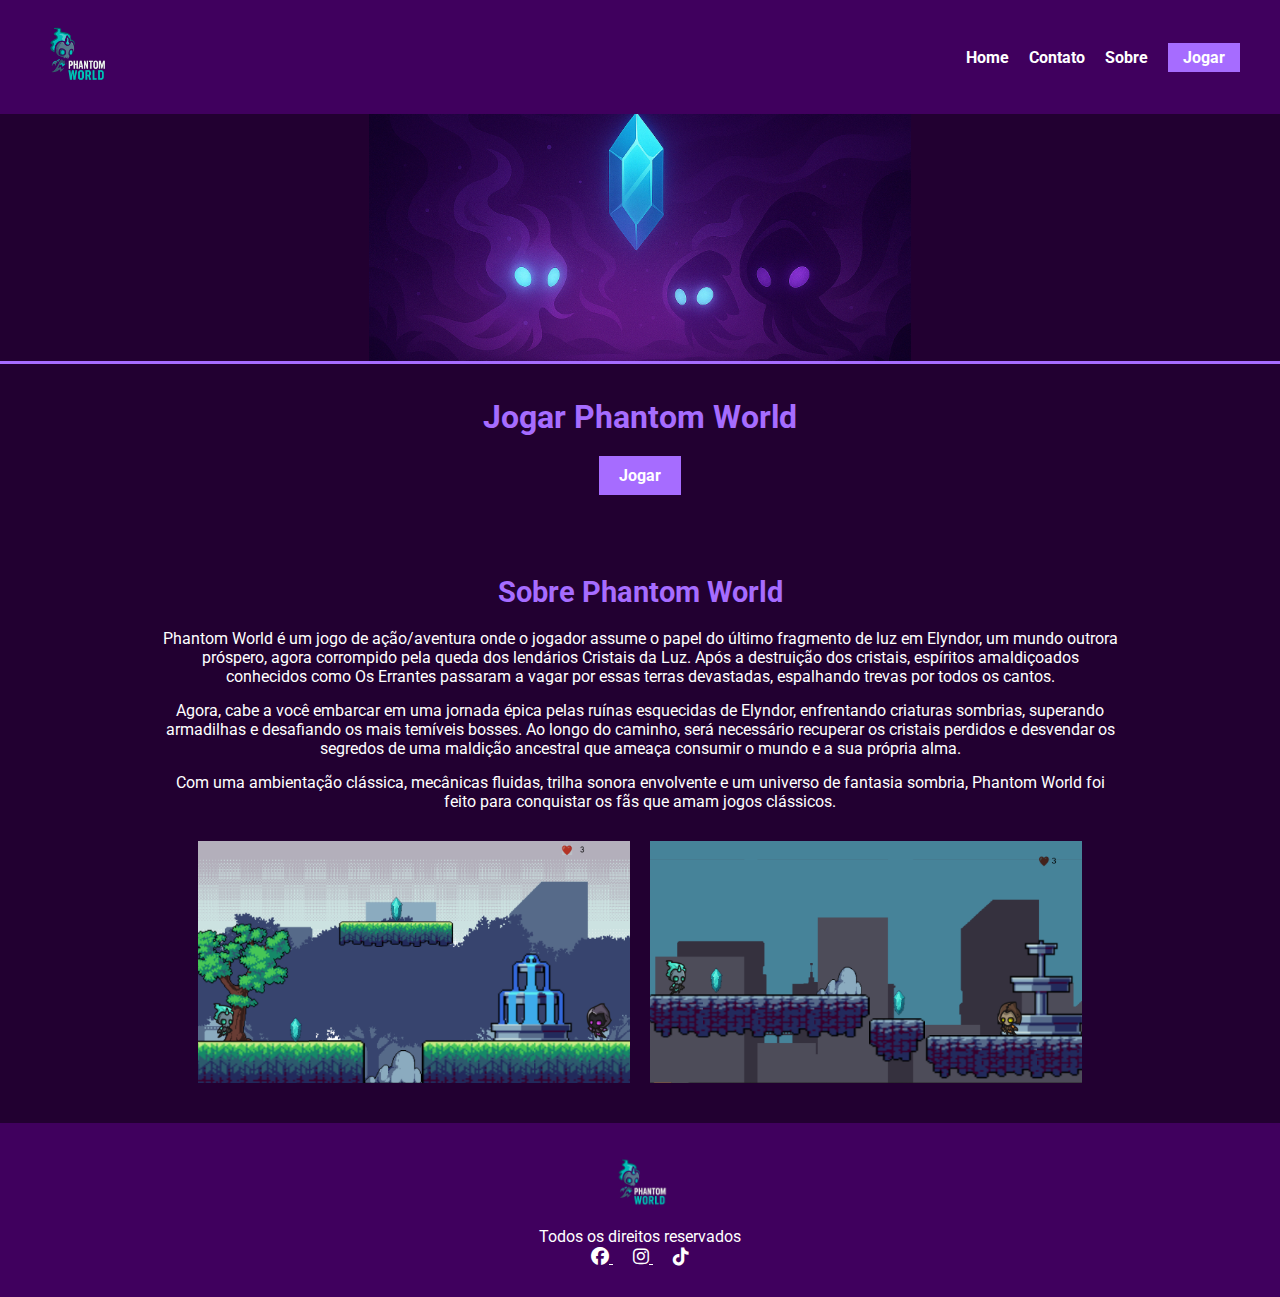
<file: index.html>
<!DOCTYPE html>
<html lang="pt-br">
<head>
    <!-- Configurações básicas do documento -->
    <meta charset="UTF-8">
    <meta name="viewport" content="width=device-width, initial-scale=1.0">
    <title>Phantom World</title>

    <!-- Font Awesome para ícones -->
    <link rel="stylesheet" href="https://cdnjs.cloudflare.com/ajax/libs/font-awesome/6.5.0/css/all.min.css">

    <!-- Fontes do Google -->
    <link rel="preconnect" href="https://fonts.googleapis.com">
    <link rel="preconnect" href="https://fonts.gstatic.com" crossorigin>
    <link href="https://fonts.googleapis.com/css2?family=Roboto:wght@400;700&display=swap" rel="stylesheet">

    <!-- CSS do projeto -->
    <link href="css/style.css" rel="stylesheet">

    <!-- Ícone da aba do navegador -->
    <link href="images/icone.png" rel="shortcut icon">
</head>

<body>
    <!-- Header / Cabeçalho do site -->
    <header class="header">
        <div class="container">
            <!-- Logo -->
            <a href="index.html" title="Home" class="header-logo">
                <img src="images/logo.png" alt="Phantom World">
            </a>
            
            <!-- Menu mobile (ícone de hamburguer) -->
            <a href="#" onclick="mostrarMenu()" class="header-menu">
                <i class="fas fa-bars"></i>
            </a>

            <!-- Navegação -->
            <nav class="header-nav">
                <ul>
                    <li><a href="#" title="Home">Home</a></li>
                    <li><a href="contato.html" title="Contato">Contato</a></li>
                    <li><a href="#sobre" title="Sobre">Sobre</a></li>
                    <li><a href="jogo.html" title="Jogar" class="header-btn">Jogar</a></li>
                </ul>
            </nav>
        </div>
    </header>

    <!-- Banner Mobile (visível apenas em telas menores) -->
    <div class="banner-mobile">
        <img src="images/banner-mobile.png" alt="Phantom">
        <h1>Jogue agora Phantom World</h1>
        <p>
            <a href="jogo.html" title="Jogar" class="btn">Jogar</a>
        </p>
    </div>

    <!-- Banner Desktop (visível apenas em telas maiores) -->
    <div class="banner-desktop">
        <section class="flex">
            <div class="col" style="text-align: center;">
                <img src="images/banner-desktop.png" alt="Phantom">
                <h1>Jogar Phantom World</h1>
                <p>
                    <a href="jogo.html" title="Jogar" class="btn">Jogar</a>
                </p>
            </div>
        </section>
    </div>

    <!-- Seção Sobre o jogo -->
    <section id="sobre">
        <h2>Sobre Phantom World</h2>
        <p>Phantom World é um jogo de ação/aventura onde o jogador assume o papel do último fragmento de luz em Elyndor, um mundo outrora próspero, agora corrompido pela queda dos lendários Cristais da Luz. Após a destruição dos cristais, espíritos amaldiçoados conhecidos como Os Errantes passaram a vagar por essas terras devastadas, espalhando trevas por todos os cantos.</p>
        <p>Agora, cabe a você embarcar em uma jornada épica pelas ruínas esquecidas de Elyndor, enfrentando criaturas sombrias, superando armadilhas e desafiando os mais temíveis bosses. Ao longo do caminho, será necessário recuperar os cristais perdidos e desvendar os segredos de uma maldição ancestral que ameaça consumir o mundo e a sua própria alma.</p>
        <p>Com uma ambientação clássica, mecânicas fluidas, trilha sonora envolvente e um universo de fantasia sombria, Phantom World foi feito para conquistar os fãs que amam jogos clássicos.</p>

        <!-- Imagens ilustrativas da seção sobre -->
        <div class="sobre-imagem">
            <img src="images/Fase 1.png" alt="Fase 1" class="sobre-img">
            <img src="images/Fase 2.png" alt="Fase 2" class="sobre-img">
        </div>
    </section>

    <!-- Rodapé -->
    <footer class="footer">
        <div class="container center">
            <p>
                <img src="images/logo.png" alt="Phantom World">
            </p>
            <p>Todos os direitos reservados</p>
            <p class="redes">
                <!-- Ícones de redes sociais -->
                <a href="#" title="Facebook">
                    <i class="fab fa-facebook"></i>
                </a>
                <a href="#" title="Instragram">
                    <i class="fab fa-instagram"></i>
                </a>
                <a href="#" title="TikTok">
                    <i class="fab fa-tiktok"></i>
                </a>
            </p>
        </div>
    </footer>

    <!-- Script do menu mobile -->
    <script>
        function mostrarMenu() {
            document.querySelector(".header-nav").classList.toggle("active");
        }
    </script>
</body>
</html>
</file>
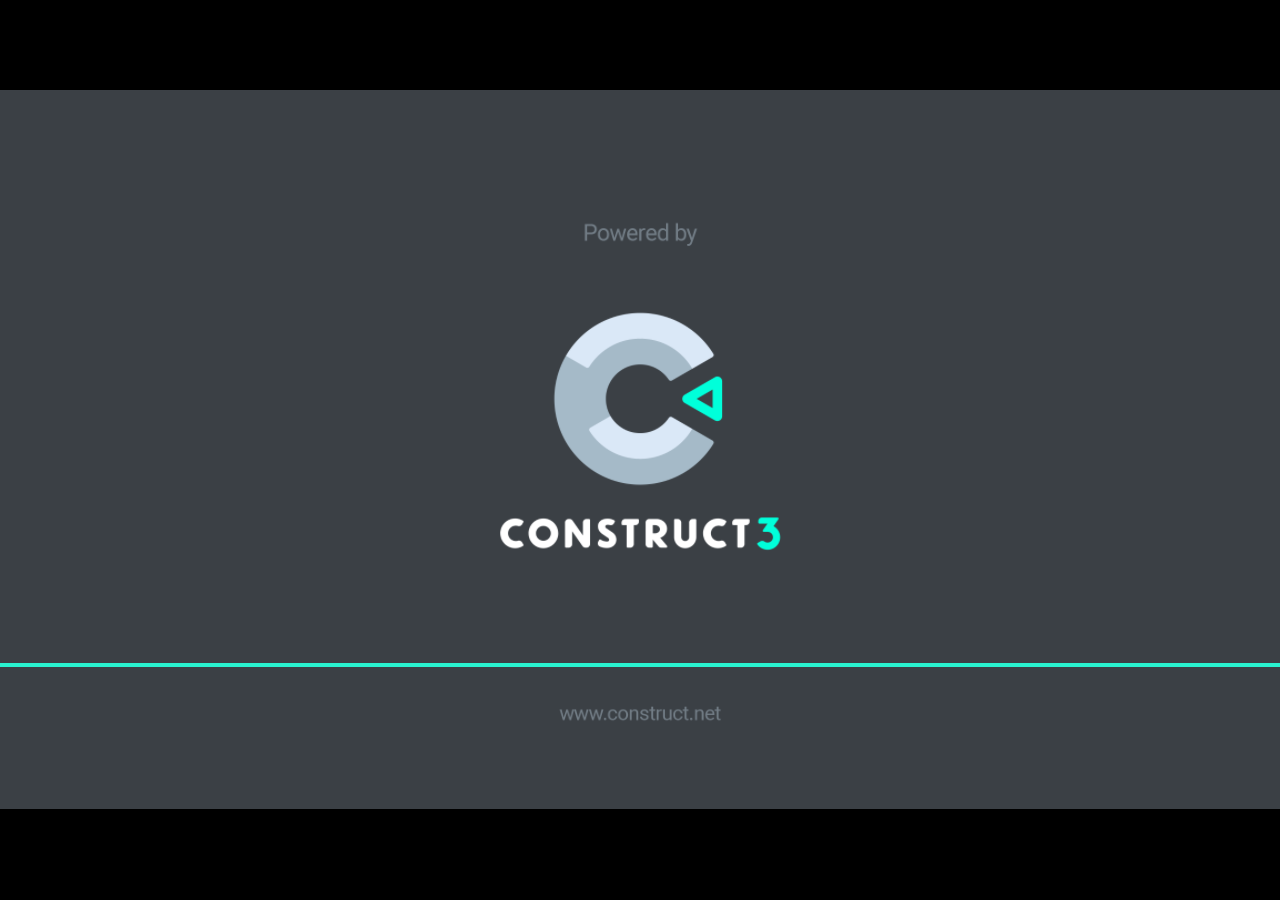
<file: jogo/index.html>
<!DOCTYPE html>
<html>
<head>
    <meta charset="UTF-8">
	<title>Phantom World</title>
	<meta name="viewport" content="width=device-width, initial-scale=1.0, maximum-scale=1.0, minimum-scale=1.0, user-scalable=no">
	
	<!-- Made with Construct, the game and app creator :: https://www.construct.net -->
	<meta name="generator" content="Scirra Construct">



	<link rel="manifest" href="appmanifest.json">
	<link rel="apple-touch-icon" sizes="128x128" href="icons/icon-128.png">
	<link rel="apple-touch-icon" sizes="256x256" href="icons/icon-256.png">
	<link rel="apple-touch-icon" sizes="512x512" href="icons/icon-512.png">
	<link rel="icon" type="image/png" href="icons/icon-512.png">

	<link rel="stylesheet" href="style.css">



</head> 
 
<body>

	

<script>
if (location.protocol.substr(0, 4) === "file")
{
	alert("Web exports won't work until you upload them. (When running on the file: protocol, browsers block many features from working for security reasons.)");
}
</script>
	
	<noscript>
		<div id="notSupportedWrap">
			<h2 id="notSupportedTitle">This content requires JavaScript</h2>
			<p class="notSupportedMessage">JavaScript appears to be disabled. Please enable it to view this content.</p>
		</div>
	</noscript>
	<script src="scripts/modernjscheck.js"></script>
	<script src="scripts/supportcheck.js"></script>
	<script src="scripts/offlineclient.js" type="module"></script>
	<script src="scripts/main.js" type="module"></script>
	<script src="scripts/register-sw.js" type="module"></script>

</body> 
</html>
</file>
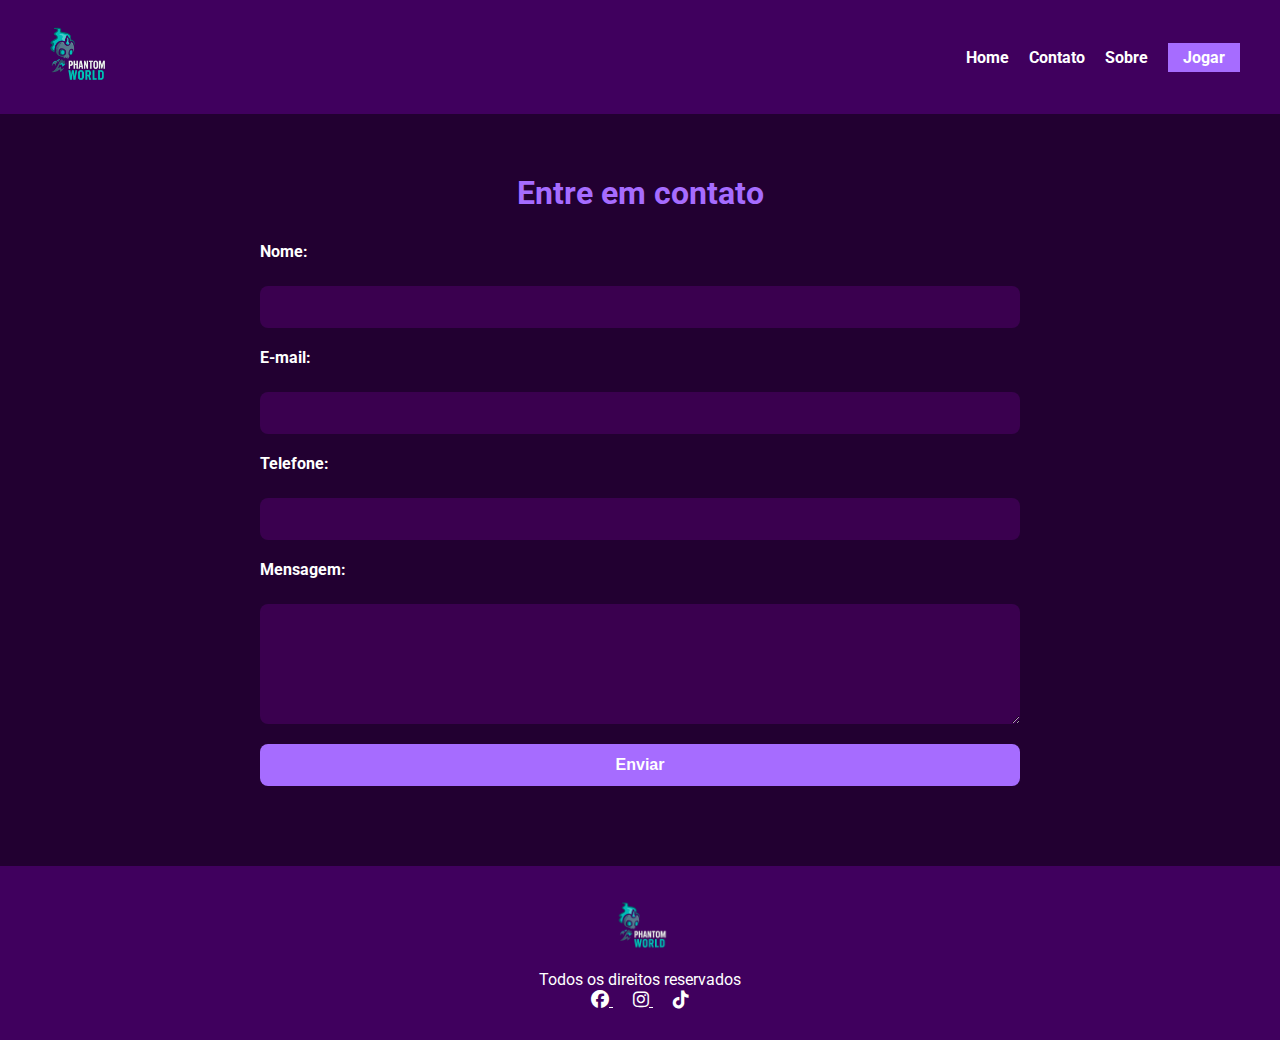
<file: contato.html>
<!DOCTYPE html>
<html lang="pt-br">
<head>
    <!-- Metadados básicos do documento -->
    <meta charset="UTF-8">
    <meta name="viewport" content="width=device-width, initial-scale=1.0">
    <title>Phantom World</title>

    <!-- Biblioteca de ícones Font Awesome -->
    <link rel="stylesheet" href="https://cdnjs.cloudflare.com/ajax/libs/font-awesome/6.5.0/css/all.min.css">

    <!-- Fontes do Google Fonts -->
    <link rel="preconnect" href="https://fonts.googleapis.com">
    <link rel="preconnect" href="https://fonts.gstatic.com" crossorigin>
    <link href="https://fonts.googleapis.com/css2?family=Roboto:wght@400;700&display=swap" rel="stylesheet">

    <!-- CSS específico para a página de contato -->
    <link href="css/contato.css" rel="stylesheet">

    <!-- Ícone da aba do navegador -->
    <link href="images/icone.png" rel="shortcut icon">
</head>

<body>
    <!-- Cabeçalho -->
    <header class="header">
        <div class="container">
            <!-- Logo -->
            <a href="index.html" title="Home" class="header-logo">
                <img src="images/logo.png" alt="Phantom World">
            </a>
            
            <!-- Ícone do menu mobile -->
            <a href="#" onclick="mostrarMenu()" class="header-menu">
                <i class="fas fa-bars"></i>
            </a>

            <!-- Menu de navegação -->
            <nav class="header-nav">
                <ul>
                    <li><a href="index.html" title="Home">Home</a></li>
                    <li><a href="#" title="Contato">Contato</a></li>
                    <li><a href="index.html" title="Sobre">Sobre</a></li>
                    <li><a href="jogo.html" title="Jogar" class="header-btn">Jogar</a></li>
                </ul>
            </nav>
        </div>
    </header>

    <!-- Conteúdo principal -->
    <main>
        <section class="sobre">
            <h1>Entre em contato</h1>
        
            <!-- Início do formulário -->
            <form id="form">
        
                <!-- Campo de nome -->
                <label>Nome:</label>
                <input type="text" id="nome">
        
                <!-- Campo de email -->
                <label>E-mail:</label>
                <input type="email" id="email">
        
                <!-- Campo de telefone -->
                <label>Telefone:</label>
                <input type="text" id="telefone">
        
                <!-- Campo de mensagem -->
                <label>Mensagem:</label>
                <textarea id="mensagem" rows="8"></textarea>
        
                <!-- Botão que dispara a função JavaScript -->
                <button type="button" id="botao">Enviar</button>
        
            </form>
            <script>
                document.getElementById('botao').onclick = function(){
                    // Pega os valores digitados nos campos
                    var nome = document.getElementById('nome').value;
                    var email = document.getElementById('email').value;
                    var telefone = document.getElementById('telefone').value;
                    var mensagem = document.getElementById('mensagem').value;
            
                    // Verifica se o email está no formato correto: texto@texto.algumaCoisa
                    var emailValido = /^[^@]+@[^@]+\.[^@]+$/.test(email);
            
                    // Verifica se todos os campos estão vazios
                    if (nome == "" && email == "" && telefone == "" && mensagem == ""){ 
                        alert("Por favor, preencha todos os dados!");
                    } else {
                        // Valida campo por campo e mostra alertas
                        if(nome == ""){
                            alert("Informe o nome!");
                        }
            
                        if(email == ""){
                            alert("Informe o email!");
                        } else if (!emailValido) {
                            alert("Digite um e-mail válido (ex: nome@email.com)");
                        }
            
                        if(telefone == ""){
                            alert("Informe o telefone!");
                        }
            
                        if(mensagem == ""){
                            alert("Escreva uma mensagem!");
                        }
                    }
            
                    // Se todos os campos estiverem preenchidos corretamente
                    if(nome != "" && emailValido && telefone != "" && mensagem != ""){
                        alert("Formulário enviado com sucesso!");
                    }
                }
            </script>
            
        
        </section>
    </main>

    <!-- Rodapé -->
    <footer class="footer">
        <div class="container center">
            <!-- Logo no rodapé -->
            <p>
                <img src="images/logo.png" alt="Phantom World">
            </p>

            <!-- Direitos autorais -->
            <p>Todos os direitos reservados</p>

            <!-- Redes sociais -->
            <p class="redes">
                <a href="#" title="Facebook">
                    <i class=" fab fa-facebook"></i>
                </a>
                <a href="#" title="Instragram">
                    <i class="fab fa-instagram"></i>
                </a>
                <a href="#" title="TikTok">
                    <i class="fab fa-tiktok"></i>
                </a>
            </p>
        </div>
    </footer>

    <!-- Script do menu mobile -->
    <script>
        function mostrarMenu() {
            document.querySelector(".header-nav").classList.toggle("active");
        }
    </script>
</body>
</html>
</file>
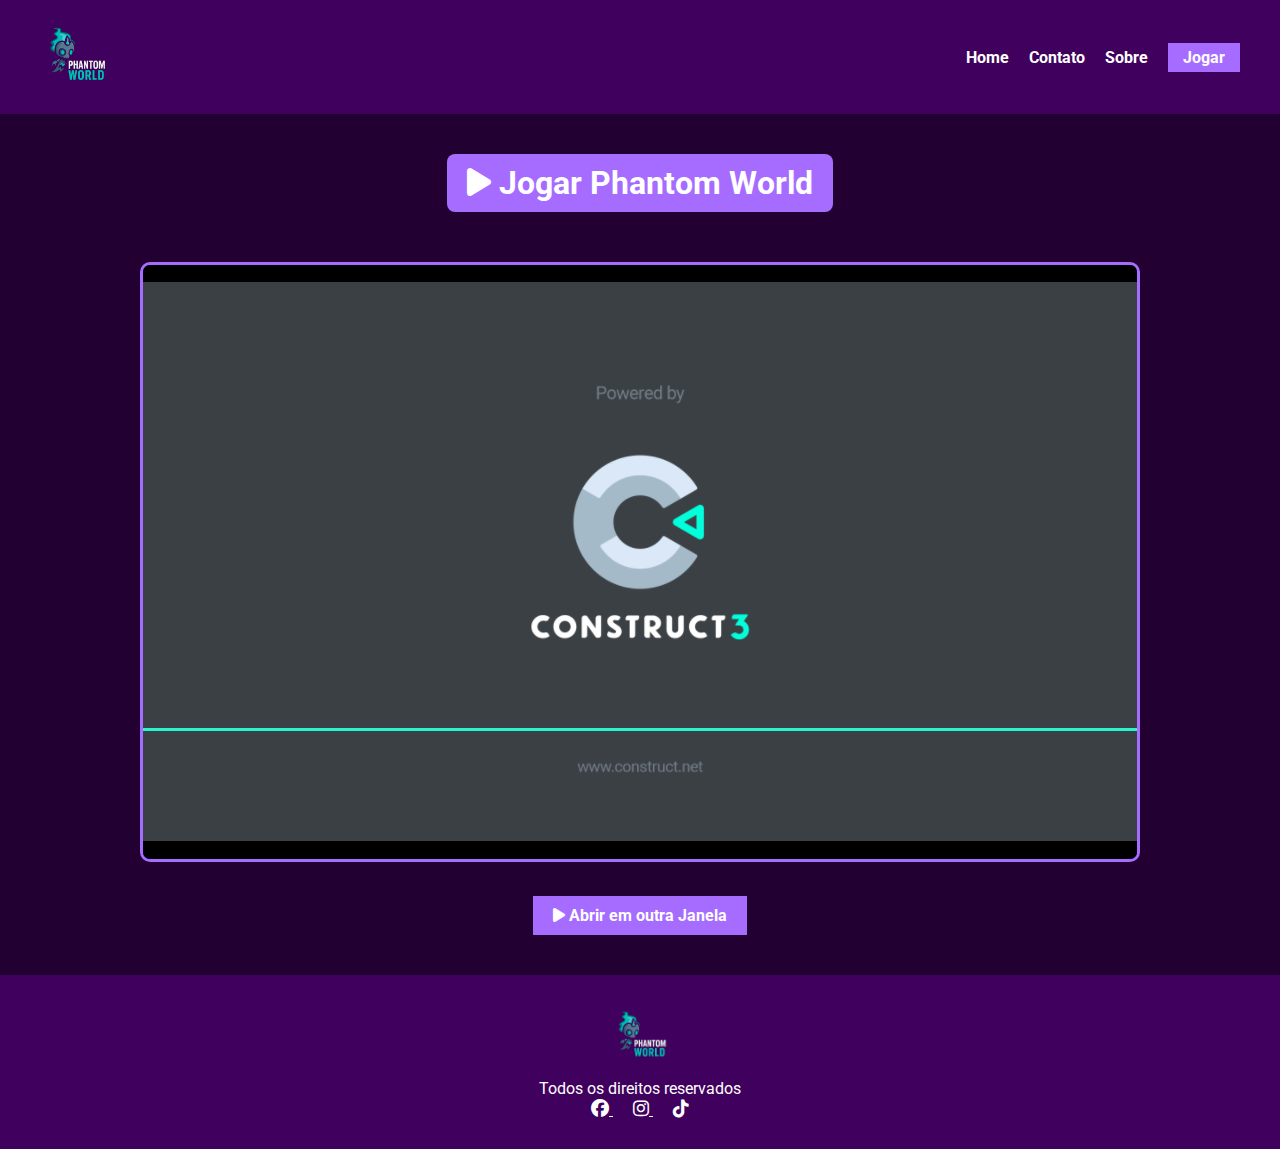
<file: jogo.html>
<!DOCTYPE html> 
<html lang="pt-br">
<head>
    <meta charset="UTF-8">
    <meta name="viewport" content="width=device-width, initial-scale=1.0">
    <title>Phantom World</title>

    <!-- Ícones Font Awesome -->
    <link rel="stylesheet" href="https://cdnjs.cloudflare.com/ajax/libs/font-awesome/6.5.0/css/all.min.css">

    <!-- Fontes do Google -->
    <link rel="preconnect" href="https://fonts.googleapis.com">
    <link rel="preconnect" href="https://fonts.gstatic.com" crossorigin>
    <link href="https://fonts.googleapis.com/css2?family=Roboto:wght@400;700&display=swap" rel="stylesheet">

    <!-- Estilo da página -->
    <link href="css/jogo.css" rel="stylesheet">
    <link href="images/icone.png" rel="shortcut icon">
</head>

<body>
    <!-- Cabeçalho com logo e navegação -->
    <header class="header">
        <div class="container">
            <a href="index.html" title="Home" class="header-logo">
                <img src="images/logo.png" alt="Phantom World">
            </a>
            
            <!-- Botão menu responsivo -->
            <a href="#" onclick="mostrarMenu()" class="header-menu">
                <i class="fas fa-bars"></i>
            </a>

            <!-- Navegação principal -->
            <nav class="header-nav">
                <ul>
                    <li><a href="index.html" title="Home">Home</a></li>
                    <li><a href="contato.html" title="Contato">Contato</a></li>
                    <li><a href="index.html" title="Sobre">Sobre</a></li>
                    <li><a href="#" title="Jogar" class="header-btn">Jogar</a></li>
                </ul>
            </nav>
        </div>
    </header>

    <!-- Conteúdo principal com iframe do jogo -->
    <main>
        <section class="sobre">
            <div class="container">
                <h1>
                    <span class="faixa"><i class="fas fa-play"></i> Jogar Phantom World </span>
                </h1>

                <iframe src="jogo/index.html" title="Jogo Phantom World"></iframe>

                <!-- Botão para abrir o jogo em outra janela -->
                <p class="center">            
                    <a href="jogo/index.html" title="Abrir" class="btn" target="_blank">
                        <i class="fas fa-play"></i> Abrir em outra Janela
                    </a>
                </p>

            </div>
        </section>
    </main>

    <!-- Rodapé com redes sociais -->
    <footer class="footer">
        <div class="container center">
            <p>
                <img src="images/logo.png" alt="Phantom World">
            </p>
            <p>Todos os direitos reservados</p>
            <p class="redes">
                <a href="#" title="Facebook">
                    <i class=" fab fa-facebook"></i>
                </a>
                <a href="#" title="Instragram">
                    <i class="fab fa-instagram"></i>
                </a>
                <a href="#" title="TikTok">
                    <i class="fab fa-tiktok"></i>
                </a>
            </p>
        </div>
    </footer>

    <!-- Script do menu mobile -->
    <script>
        function mostrarMenu() {
            document.querySelector(".header-nav").classList.toggle("active");
        }
    </script>

</body></html>
</file>
<file: jogo/style.css>
html, body {
	padding: 0;
	margin: 0;
	overflow: hidden;
	height: 100%;
}

body {
	background: #000000;
	color: white;
}

html, body, canvas {
	touch-action-delay: none;
	touch-action: none;
}

canvas, .c3htmlwrap {
	position: absolute;
}

.c3htmlwrap {
	contain: strict;
}

.c3overlay {
	pointer-events: none;
}

.c3htmlwrap[interactive] > * {
	pointer-events: auto;
}

/* HACK - work around elements being selectable only in iOS WKWebView for some reason */
html[ioswebview] .c3htmlwrap,
html[ioswebview] canvas {
	-webkit-user-select: none;
	user-select: none;
}

html[ioswebview] .c3htmlwrap > * {
	-webkit-user-select: auto;
	user-select: auto;
}

#notSupportedWrap {
	margin: 2em auto 1em auto;
	width: 75%;
	max-width: 45em;
	border: 2px solid #aaa;
	border-radius: 1em;
	padding: 2em;
	background-color: #f0f0f0;
	font-family: "Segoe UI", Frutiger, "Frutiger Linotype", "Dejavu Sans", "Helvetica Neue", Arial, sans-serif;
	color: black;
}

#notSupportedTitle {
	font-size: 1.8em;
}

.notSupportedMessage {
	font-size: 1.2em;
}

.notSupportedMessage em {
	color: #888;
}

/* bbcode styles */
.bbCodeH1 {
	font-size: 2em;
	font-weight: bold;
}

.bbCodeH2 {
	font-size: 1.5em;
	font-weight: bold;
}

.bbCodeH3 {
	font-size: 1.25em;
	font-weight: bold;
}

.bbCodeH4 {
	font-size: 1.1em;
	font-weight: bold;
}

.bbCodeItem::before {
	content: " • ";
}

/* For text icons converted to HTML: size the height to the line height
   preserving the aspect ratio. Also add position: relative as that allows
   just adding a 'top' style for the iconoffsety style. */
.c3-text-icon {
	height: 1em;
	width: auto;
	position: relative;
}

/* screen reader text */
.c3-screen-reader-text {
	position: absolute;
	width: 1px;
    height: 1px;
    overflow: hidden;
    clip: rect(1px, 1px, 1px, 1px);
}
</file>
<file: css/style.css>
/* style.css */

/* Reset básico para garantir consistência entre navegadores */
* {
    margin: 0;
    padding: 0;
    box-sizing: border-box;
}

/* Estilos gerais */
body {
    font-family: 'Roboto', sans-serif;
    background-color: rgb(34, 0, 49);
    color: white;
}

/* =================== CABEÇALHO =================== */

.header {
    background-color: rgb(64, 0, 94);
    padding: 20px 0;
}

.header .container {
    max-width: 1200px;
    margin: auto;
    display: flex;
    justify-content: space-between;
    align-items: center;
}

/* AUMENTANDO o tamanho da logo do header */
.header-logo img {
    height: 70px;
}

.header-nav {
    margin-left: auto;
}

.header-nav ul {
    list-style: none;
    display: flex;
    gap: 20px;
    align-items: center;
}

.header-nav ul li a {
    color: white;
    text-decoration: none;
    font-weight: bold;
    transition: 0.3s;
}

.header-nav ul li a:hover {
    color: #ccc;
}

/* Botão com destaque (Jogar) */
.header-btn {
    background-color: #A66CFF;
    color: white;
    padding: 5px 15px;
    font-weight: bold;
    border: none;
}

/* Ícone de menu hambúrguer (mobile) */
.header-menu {
    display: none;
    font-size: 24px;
    color: white;
    margin-right: 15px;
}

/* =================== BANNER =================== */

/* Mostrado somente em mobile */
.banner-desktop {
    display: none;
}

/* Mostrado somente em mobile */
.banner-mobile {
    display: block;
    text-align: center;
}

/* Imagem do banner */
.banner-mobile img,
.banner-desktop img {
    width: 100%;
    height: auto;
    max-height: 250px;
    object-fit: contain;
    border-bottom: 3px solid #A66CFF;
}

.banner-mobile p {
    margin-top: 10px;
}

/* Botões gerais */
.btn {
    background-color: #A66CFF;
    color: white;
    padding: 10px 20px;
    text-decoration: none;
    font-weight: bold;
    display: inline-block;
    text-align: center;
    border: none;
    transition: 0.3s;
}

.btn:hover {
    background-color: #843EF1;
}

/* =================== SEÇÃO SOBRE =================== */

#sobre {
    max-width: 1000px;
    margin: auto;
    padding: 40px 20px;
    text-align: center;
}

#sobre h2 {
    margin-top: 40px;
    margin-bottom: 20px;
    font-size: 1.8rem;
    color: #A66CFF;
}

#sobre p {
    margin-bottom: 15px;
    margin-top: 10px;
}

/* Imagens laterais ou empilhadas, dependendo da largura da tela */
.sobre-imagem {
    display: flex;
    flex-direction: column;
    gap: 20px;
    align-items: center;
    margin-top: 30px;
}

.sobre-img {
    max-width: 100%;
}

/* =================== RODAPÉ =================== */

.footer {
    background-color: rgb(64, 0, 94);
    padding: 30px 0;
    text-align: center;
}

/* AUMENTANDO o tamanho da logo do footer */
.footer img {
    height: 60px;
    margin-bottom: 10px;
}

.footer .redes a {
    color: white;
    font-size: 18px;
    margin: 0 10px;
    transition: color 0.3s;
}

.footer .redes a:hover {
    color: #A66CFF;
}

/* =================== TÍTULOS NO BANNER =================== */

.banner-mobile h1,
.banner-desktop h1 {
    margin-top: 30px;
    margin-bottom: 20px;
    font-size: 2rem;
    color: #A66CFF;
}

/* =================== RESPONSIVO =================== */

@media (min-width: 768px) {
    /* Mostra o banner para desktop e oculta o mobile */
    .banner-desktop {
        display: block;
    }

    .banner-mobile {
        display: none;
    }

    /* Força o menu desktop a aparecer */
    .header-menu {
        display: none !important;
    }

    .header-nav {
        display: flex;
    }

    /* Imagens da seção "sobre" lado a lado no desktop */
    .sobre-imagem {
        flex-direction: row;
        justify-content: center;
    }

    .sobre-img {
        max-width: 45%;
    }
}

@media (max-width: 767px) {
    .header .container {
        flex-wrap: wrap;
    }

    .header-nav {
        display: none;
        width: 100%;
        text-align: center;
    }

    .header-nav.active {
        display: block;
    }

    .header-nav ul {
        flex-direction: column;
        gap: 15px;
    }

    .header-menu {
        display: block;
    }
}
</file>
<file: css/contato.css>
/* contato.css */

/* Reset básico para garantir consistência entre navegadores */
* {
    margin: 0;
    padding: 0;
    box-sizing: border-box;
}

/* Estilos gerais */
body {
    font-family: 'Roboto', sans-serif;
    background-color: rgb(34, 0, 49); /* Roxo escuro */
    color: white;
}

/* =================== CABEÇALHO =================== */
.header {
    background-color: rgb(64, 0, 94); /* Roxo médio */
    padding: 20px 0;
}

.header .container {
    max-width: 1200px;
    margin: auto;
    display: flex;
    justify-content: space-between;
    align-items: center;
}

.header-logo img {
    height: 70px;
}

.header-nav {
    margin-left: auto;
}

.header-nav ul {
    list-style: none;
    display: flex;
    gap: 20px;
    align-items: center;
}

.header-nav ul li a {
    color: white;
    text-decoration: none;
    font-weight: bold;
    transition: 0.3s;
}

.header-nav ul li a:hover {
    color: #ccc;
}

.header-btn {
    background-color: #A66CFF;
    color: white;
    padding: 5px 15px;
    font-weight: bold;
    border: none;
}

.header-menu {
    display: none;
    font-size: 24px;
    color: white;
    margin-right: 15px;
}

/* =================== CONTEÚDO PRINCIPAL =================== */

main {
    max-width: 800px;
    margin: 40px auto;
    padding: 20px;
}

.sobre h1 {
    text-align: center;
    font-size: 2rem;
    color: #A66CFF;
    margin-bottom: 30px;
}

form {
    display: flex;
    flex-direction: column;
    gap: 20px;
}

form label {
    font-weight: bold;
    margin-bottom: 5px;
}

form input,
form textarea {
    padding: 12px;
    border: none;
    border-radius: 8px;
    font-size: 1rem;
    background-color: #3a004f;
    color: white;
    resize: vertical;
}

form textarea {
    height: 120px;
    min-height: 80px;
    max-height: 300px;
}

form button {
    background-color: #A66CFF;
    color: white;
    padding: 12px;
    border: none;
    border-radius: 8px;
    font-weight: bold;
    font-size: 1rem;
    cursor: pointer;
    transition: 0.3s;
}

form button:hover {
    background-color: #843EF1;
}

/* =================== RODAPÉ =================== */

.footer {
    background-color: rgb(64, 0, 94);
    padding: 30px 0;
    text-align: center;
    margin-top: 60px;
}

.footer img {
    height: 60px;
    margin-bottom: 10px;
}

.footer .redes a {
    color: white;
    font-size: 18px;
    margin: 0 10px;
    transition: color 0.3s;
}

.footer .redes a:hover {
    color: #A66CFF;
}

/* =================== RESPONSIVO =================== */

@media (max-width: 767px) {
    .header .container {
        flex-wrap: wrap;
    }

    .header-nav {
        display: none;
        width: 100%;
        text-align: center;
    }

    .header-nav.active {
        display: block;
    }

    .header-nav ul {
        flex-direction: column;
        gap: 15px;
    }

    .header-menu {
        display: block;
    }
}
</file>
<file: css/jogo.css>
/* jogo.css */

/* Reset básico */
* {
    margin: 0;
    padding: 0;
    box-sizing: border-box;
}

/* Corpo da página */
body {
    font-family: 'Roboto', sans-serif;
    background-color: rgb(34, 0, 49);
    color: white;
}

/* =================== CABEÇALHO =================== */

.header {
    background-color: rgb(64, 0, 94);
    padding: 20px 0;
}

.header .container {
    max-width: 1200px;
    margin: auto;
    display: flex;
    justify-content: space-between;
    align-items: center;
    flex-wrap: wrap;
}

/* AUMENTANDO o tamanho da logo do header */
.header-logo img {
    height: 70px;
}

/* Navegação */
.header-nav {
    margin-left: auto;
}

.header-nav ul {
    list-style: none;
    display: flex;
    gap: 20px;
    align-items: center;
    flex-wrap: wrap;
}

.header-nav ul li a {
    color: white;
    text-decoration: none;
    font-weight: bold;
    transition: 0.3s;
}

.header-nav ul li a:hover {
    color: #ccc;
}

/* Botão "Jogar" */
.header-btn {
    background-color: #A66CFF;
    color: white;
    padding: 5px 15px;
    font-weight: bold;
    border: none;
}

/* Ícone do menu mobile */
.header-menu {
    display: none;
    font-size: 24px;
    color: white;
    margin-right: 15px;
    cursor: pointer;
}

/* =================== CONTEÚDO PRINCIPAL =================== */

main {
    padding: 40px 20px;
}

.sobre .container {
    max-width: 1000px;
    margin: auto;
    text-align: center;
}

.sobre h1 {
    font-size: 2rem;
    margin-bottom: 20px;
    color: #A66CFF;
}

/* Faixa de título com ícone */
.faixa {
    background-color: #A66CFF;
    padding: 10px 20px;
    border-radius: 8px;
    display: inline-block;
    color: white;
    font-weight: bold;
}

/* Jogo embedado */
iframe {
    width: 100%;
    height: 600px;
    border: 3px solid #A66CFF;
    margin: 30px 0;
    border-radius: 10px;
}

/* Botão "Abrir em outra Janela" */
.btn {
    background-color: #A66CFF;
    color: white;
    padding: 10px 20px;
    text-decoration: none;
    font-weight: bold;
    border: none;
    display: inline-block;
    transition: 0.3s;
}

.btn:hover {
    background-color: #843EF1;
}

/* Centralizar elementos */
.center {
    text-align: center;
}

/* =================== RODAPÉ =================== */

.footer {
    background-color: rgb(64, 0, 94);
    padding: 30px 0;
    text-align: center;
}

/* AUMENTANDO o tamanho da logo do footer */
.footer img {
    height: 60px;
    margin-bottom: 10px;
}

.footer .redes a {
    color: white;
    font-size: 18px;
    margin: 0 10px;
    transition: color 0.3s;
}

.footer .redes a:hover {
    color: #A66CFF;
}

/* =================== RESPONSIVO =================== */

@media (max-width: 767px) {
    .header-nav {
        display: none;
        width: 100%;
        text-align: center;
    }

    .header-nav.active {
        display: block;
    }

    .header-nav ul {
        flex-direction: column;
        gap: 15px;
    }

    .header-menu {
        display: block;
    }

    iframe {
        height: 400px;
    }
}
</file>
